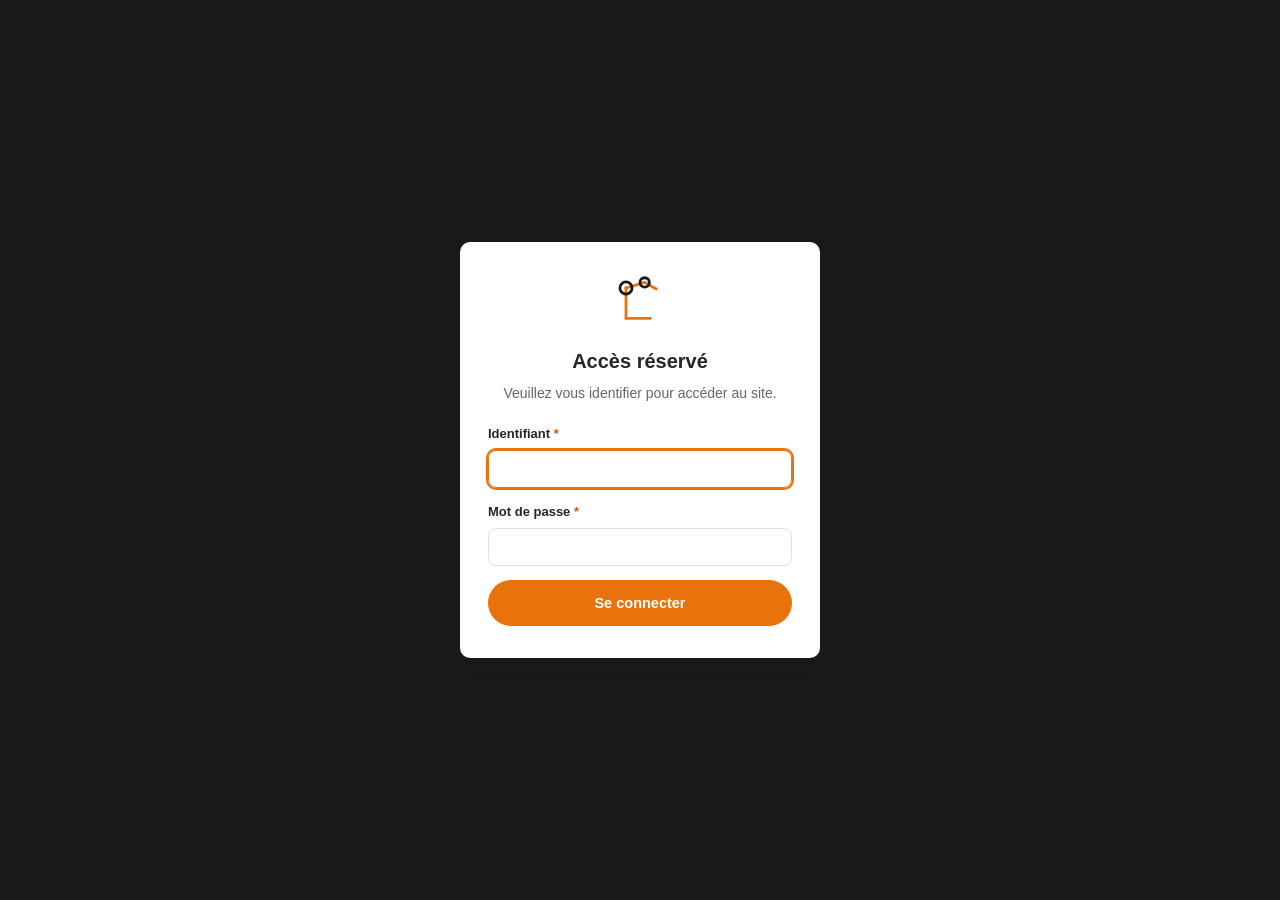
<file: contact.html>
<!DOCTYPE html>
<html lang="fr">
<head>
<meta charset="UTF-8">
<meta name="viewport" content="width=device-width, initial-scale=1.0">
<title>Contact — Axe Robotique & Automatisme</title>
<meta name="description" content="Contactez Axe Robotique & Automatisme pour tous vos projets de robotisation. Situé à Montagnat (01) entre Lyon et Genève.">
<link rel="icon" href="assets/logo.svg" type="image/svg+xml">
<link rel="stylesheet" href="css/style.css">
<script>
  try {
    if (localStorage.getItem("axe_auth") !== "ok") {
      document.documentElement.classList.add("axe-locked");
    }
  } catch (e) {
    document.documentElement.classList.add("axe-locked");
  }
</script>
</head>
<body>

<header class="site-header">
  <div class="header-inner">
    <a class="brand" href="index.html">
      <img src="assets/logo.svg" alt="Logo Axe Robotique & Automatisme">
      <span class="brand-text">AXE ROBOTIQUE<small>&amp; AUTOMATISME</small></span>
    </a>
    <button class="nav-toggle" aria-label="Ouvrir le menu">&#9776;</button>
    <nav class="main-nav">
      <a href="index.html">Configurateur</a>
      <a href="contact.html" class="active">Contact</a>
    </nav>
  </div>
</header>

<div class="page-banner">
  <div class="container">
    <h1>Contactez-nous</h1>
    <p>Situé proche de Bourg-en-Bresse, nous sommes implantés à proximité de Lyon, Mâcon, Oyonnax, Dijon, Genève, Annecy et Besançon.</p>
  </div>
</div>

<section>
  <div class="container contact-grid">

    <div class="contact-info-card">
      <h3 style="margin-top:0">Nos coordonnées</h3>
      <dl>
        <dt>Téléphone</dt>
        <dd><a href="tel:+33437629955">04 37 62 99 55</a></dd>

        <dt>Email</dt>
        <dd><a href="mailto:ries.thomas@axerobotique.com">ries.thomas@axerobotique.com</a></dd>

        <dt>Adresse</dt>
        <dd>110 chemin des Arcuires<br>01250 Montagnat</dd>

        <dt>Horaires</dt>
        <dd>Lundi - Vendredi : 8h00 - 18h00</dd>

        <dt>LinkedIn</dt>
        <dd><a href="https://www.linkedin.com/company/axe-robotique/" target="_blank" rel="noopener">linkedin.com/company/axe-robotique</a></dd>
      </dl>
    </div>

    <div>
      <h3 style="margin-top:0">Un projet en tête ?</h3>
      <p>Pour une demande de devis chiffrée sur une cellule de palettisation, préhenseur, convoyeur ou tout autre élément de notre catalogue, utilisez directement notre configurateur en ligne : votre sélection nous parvient par email avec le détail des quantités.</p>
      <div class="btn-row" style="margin-bottom:26px;">
        <a href="index.html" class="btn btn-primary">Accéder au configurateur de devis</a>
      </div>
      <p>Pour toute autre question (bureau d'étude, retrofit, machine sur mesure...), contactez-nous directement par téléphone ou email — nous vous répondrons sous 24 à 48h ouvrées.</p>
      <div class="btn-row">
        <a href="tel:+33437629955" class="btn btn-dark">Appeler le 04 37 62 99 55</a>
        <a href="mailto:ries.thomas@axerobotique.com" class="btn btn-outline" style="color:#1a1a1a;border-color:#1a1a1a">Envoyer un email</a>
      </div>
    </div>

  </div>
</section>

<footer class="site-footer">
  <div class="container">
    <div class="footer-grid">
      <div>
        <div class="footer-brand">
          <img src="assets/logo.svg" alt="">
          <strong style="color:#fff">Axe Robotique &amp; Automatisme</strong>
        </div>
        <p>Spécialisé dans le bureau d'étude automatisme, la réalisation robotique et cobotique. Basé à Montagnat (01), entre Lyon et Genève.</p>
      </div>
      <div>
        <h4>Navigation</h4>
        <ul>
          <li><a href="index.html">Configurateur</a></li>
          <li><a href="contact.html">Contact</a></li>
        </ul>
      </div>
      <div>
        <h4>Contact</h4>
        <ul>
          <li><a href="tel:+33437629955">04 37 62 99 55</a></li>
          <li><a href="mailto:ries.thomas@axerobotique.com">ries.thomas@axerobotique.com</a></li>
          <li>110 chemin des Arcuires, 01250 Montagnat</li>
          <li><a href="https://www.linkedin.com/company/axe-robotique/" target="_blank" rel="noopener">LinkedIn</a></li>
        </ul>
      </div>
    </div>
    <div class="footer-bottom">
      <span>© <span id="year"></span> Axe Robotique &amp; Automatisme — Tous droits réservés.</span>
      <span>SAS Axe Robotique &amp; Automatisme — 110 chemin des Arcuires, 01250 Montagnat</span>
    </div>
  </div>
</footer>

<script src="js/main.js"></script>
<script src="js/auth.js"></script>
<script>document.getElementById("year").textContent = new Date().getFullYear();</script>
</body>
</html>
</file>
<file: css/style.css>
/* ============================================================================
   Axe Robotique & Automatisme — feuille de style principale
   ============================================================================ */

:root {
  --noir: #1a1a1a;
  --noir-clair: #2b2b2b;
  --orange: #e8720c;
  --orange-fonce: #c25e08;
  --gris-clair: #f4f4f2;
  --gris-fonce: #dcdcd6;
  --gris-bordure: #e0e0dc;
  --texte: #262626;
  --blanc: #ffffff;
  --ombre: 0 4px 18px rgba(0, 0, 0, 0.08);
  --rayon: 10px;
  --font: -apple-system, BlinkMacSystemFont, "Segoe UI", Roboto, Helvetica, Arial, sans-serif;
}

* { box-sizing: border-box; }

html { scroll-behavior: smooth; }

body {
  margin: 0;
  font-family: var(--font);
  color: var(--texte);
  background: var(--blanc);
  line-height: 1.55;
}

img { max-width: 100%; display: block; }

a { color: inherit; }

.container {
  width: 100%;
  max-width: 1140px;
  margin: 0 auto;
  padding: 0 24px;
}

/* ---------- Header ---------- */
header.site-header {
  position: sticky;
  top: 0;
  z-index: 100;
  background: var(--blanc);
  border-bottom: 1px solid var(--gris-bordure);
}

.header-inner {
  display: flex;
  align-items: center;
  justify-content: space-between;
  padding: 14px 24px;
  max-width: 1140px;
  margin: 0 auto;
  gap: 16px;
}

.brand {
  display: flex;
  align-items: center;
  gap: 12px;
  text-decoration: none;
  color: var(--noir);
}

.brand img { width: 42px; height: 42px; }

.brand-text {
  font-weight: 800;
  line-height: 1.1;
  font-size: 15px;
  letter-spacing: 0.3px;
}

.brand-text small {
  display: block;
  font-weight: 600;
  color: var(--orange);
  font-size: 12px;
  letter-spacing: 1px;
}

nav.main-nav {
  display: flex;
  align-items: center;
  gap: 22px;
  font-size: 14.5px;
  font-weight: 600;
}

nav.main-nav a {
  text-decoration: none;
  color: var(--texte);
  padding: 8px 2px;
  border-bottom: 2px solid transparent;
  transition: border-color .15s, color .15s;
  white-space: nowrap;
}

nav.main-nav a:hover,
nav.main-nav a.active {
  color: var(--orange-fonce);
  border-bottom-color: var(--orange);
}

.nav-cta {
  background: var(--orange);
  color: var(--blanc) !important;
  padding: 9px 18px !important;
  border-radius: 30px;
  border-bottom: none !important;
}
.nav-cta:hover { background: var(--orange-fonce); color: var(--blanc) !important; }

.nav-toggle {
  display: none;
  background: none;
  border: none;
  font-size: 26px;
  cursor: pointer;
  color: var(--noir);
}

@media (max-width: 880px) {
  nav.main-nav {
    position: absolute;
    top: 100%;
    left: 0;
    right: 0;
    background: var(--blanc);
    flex-direction: column;
    align-items: flex-start;
    padding: 10px 24px 20px;
    border-bottom: 1px solid var(--gris-bordure);
    display: none;
    gap: 6px;
  }
  nav.main-nav.open { display: flex; }
  .nav-toggle { display: block; }
  .nav-cta { margin-top: 6px; }
}

/* ---------- Hero ---------- */
.hero {
  background: linear-gradient(135deg, var(--noir) 0%, #333 100%);
  color: var(--blanc);
  padding: 70px 0;
}
.hero .container { display: grid; grid-template-columns: 1.1fr 0.9fr; gap: 40px; align-items: center; }
.hero h1 { font-size: 2.4rem; line-height: 1.15; margin: 0 0 16px; }
.hero p.lead { font-size: 1.1rem; color: #d8d8d8; margin: 0 0 26px; max-width: 46ch; }
.hero-badges { display: flex; flex-wrap: wrap; gap: 10px; margin-top: 24px; }
.hero-badges span {
  background: rgba(255,255,255,.08);
  border: 1px solid rgba(255,255,255,.18);
  padding: 6px 14px;
  border-radius: 30px;
  font-size: 13px;
}
.hero-visual {
  border: 1px solid rgba(255,255,255,.15);
  border-radius: var(--rayon);
  padding: 30px;
  background: rgba(255,255,255,.04);
}
.hero-visual ul { margin: 0; padding: 0; list-style: none; display: grid; gap: 14px; }
.hero-visual li { display: flex; gap: 12px; align-items: flex-start; font-size: 14.5px; color: #eee; }
.hero-visual li .dot { width: 8px; height: 8px; border-radius: 50%; background: var(--orange); margin-top: 6px; flex: none; }

@media (max-width: 880px) {
  .hero .container { grid-template-columns: 1fr; }
  .hero h1 { font-size: 1.9rem; }
}

/* ---------- Buttons ---------- */
.btn {
  display: inline-block;
  padding: 13px 26px;
  border-radius: 30px;
  font-weight: 700;
  font-size: 14.5px;
  text-decoration: none;
  cursor: pointer;
  border: 2px solid transparent;
  transition: transform .1s, background .15s, color .15s, border-color .15s;
}
.btn:active { transform: translateY(1px); }
.btn-primary { background: var(--orange); color: var(--blanc); }
.btn-primary:hover { background: var(--orange-fonce); }
.btn-outline { background: transparent; color: var(--blanc); border-color: rgba(255,255,255,.5); }
.btn-outline:hover { border-color: var(--blanc); }
.btn-dark { background: var(--noir); color: var(--blanc); }
.btn-dark:hover { background: #000; }
.btn-row { display: flex; gap: 14px; flex-wrap: wrap; }

/* ---------- Sections ---------- */
section { padding: 64px 0; }
section.alt { background: var(--gris-clair); }
.section-head { max-width: 640px; margin: 0 0 40px; }
.eyebrow {
  color: var(--orange-fonce);
  text-transform: uppercase;
  font-weight: 800;
  font-size: 12.5px;
  letter-spacing: 1.5px;
  margin: 0 0 10px;
}
.section-head h2 { font-size: 1.9rem; margin: 0 0 10px; }
.section-head p { color: #555; margin: 0; }

/* ---------- Cards grid ---------- */
.grid { display: grid; gap: 24px; }
.grid-2 { grid-template-columns: repeat(2, 1fr); }
.grid-3 { grid-template-columns: repeat(3, 1fr); }
.grid-4 { grid-template-columns: repeat(4, 1fr); }
@media (max-width: 880px) {
  .grid-2, .grid-3, .grid-4 { grid-template-columns: 1fr; }
}

.card {
  background: var(--blanc);
  border: 1px solid var(--gris-bordure);
  border-radius: var(--rayon);
  padding: 26px;
  box-shadow: var(--ombre);
}
.card h3 { margin: 0 0 10px; font-size: 1.15rem; }
.card p { color: #555; margin: 0 0 14px; font-size: 14.5px; }
.card a.card-link { font-weight: 700; color: var(--orange-fonce); text-decoration: none; font-size: 14px; }
.card-icon {
  width: 46px; height: 46px;
  border-radius: 50%;
  background: rgba(232,114,12,.12);
  color: var(--orange-fonce);
  display: flex; align-items: center; justify-content: center;
  font-weight: 800; font-size: 18px;
  margin-bottom: 16px;
}

/* ---------- Activité detail blocks ---------- */
.activity-block {
  display: grid;
  grid-template-columns: 1fr 1fr;
  gap: 40px;
  align-items: center;
  padding: 50px 0;
  border-bottom: 1px solid var(--gris-bordure);
}
.activity-block:last-child { border-bottom: none; }
.activity-block.reverse .activity-text { order: 2; }
.activity-block.reverse .activity-media { order: 1; }
.activity-media {
  background: var(--gris-clair);
  border-radius: var(--rayon);
  min-height: 220px;
  display: flex;
  align-items: center;
  justify-content: center;
  color: #999;
  font-size: 13px;
  text-align: center;
  border: 1px dashed var(--gris-bordure);
  padding: 20px;
}
.activity-text h2 { font-size: 1.6rem; margin: 0 0 6px; }
.activity-text h3 { font-size: 1.15rem; margin: 22px 0 6px; }
.activity-text ul { padding-left: 20px; margin: 10px 0; }
.activity-text li { margin-bottom: 6px; }
.tag-row { display: flex; flex-wrap: wrap; gap: 8px; margin: 14px 0; }
.tag {
  background: var(--gris-clair);
  border: 1px solid var(--gris-bordure);
  border-radius: 6px;
  padding: 4px 10px;
  font-size: 12.5px;
  font-weight: 700;
  color: #444;
}
@media (max-width: 880px) {
  .activity-block, .activity-block.reverse { grid-template-columns: 1fr; }
  .activity-block.reverse .activity-text,
  .activity-block.reverse .activity-media { order: initial; }
}

/* ---------- CTA band ---------- */
.cta-band {
  background: var(--noir);
  color: var(--blanc);
  border-radius: var(--rayon);
  padding: 44px;
  display: flex;
  align-items: center;
  justify-content: space-between;
  gap: 24px;
  flex-wrap: wrap;
}
.cta-band h3 { margin: 0 0 6px; font-size: 1.4rem; }
.cta-band p { margin: 0; color: #ccc; }

/* ---------- Footer ---------- */
footer.site-footer {
  background: var(--noir);
  color: #ccc;
  padding: 50px 0 24px;
  font-size: 14px;
}
.footer-grid { display: grid; grid-template-columns: 1.4fr 1fr 1fr; gap: 32px; margin-bottom: 30px; }
.footer-grid h4 { color: var(--blanc); font-size: 14px; margin: 0 0 14px; text-transform: uppercase; letter-spacing: 1px; }
.footer-grid ul { list-style: none; padding: 0; margin: 0; }
.footer-grid li { margin-bottom: 9px; }
.footer-grid a { color: #ccc; text-decoration: none; }
.footer-grid a:hover { color: var(--orange); }
.footer-brand { display: flex; align-items: center; gap: 10px; margin-bottom: 14px; }
.footer-brand img { width: 34px; height: 34px; }
.footer-bottom {
  border-top: 1px solid #3a3a3a;
  padding-top: 18px;
  display: flex;
  justify-content: space-between;
  flex-wrap: wrap;
  gap: 10px;
  font-size: 12.5px;
  color: #999;
}
@media (max-width: 880px) {
  .footer-grid { grid-template-columns: 1fr; }
}

/* ---------- Page header (bandeau) ---------- */
.page-banner {
  background: var(--noir);
  color: var(--blanc);
  padding: 46px 0;
}
.page-banner h1 { margin: 0 0 8px; font-size: 2rem; }
.page-banner p { margin: 0; color: #ccc; max-width: 60ch; }
.breadcrumb { font-size: 13px; color: #999; margin-bottom: 10px; }
.breadcrumb a { color: #ccc; text-decoration: none; }

/* ============================================================================
   PAGE CATALOGUE / DEVIS
   ============================================================================ */

.devis-layout {
  display: grid;
  grid-template-columns: 1fr 380px;
  gap: 36px;
  align-items: start;
}
@media (max-width: 980px) {
  .devis-layout { grid-template-columns: 1fr; }
}

.catalogue-search { margin-bottom: 18px; }
.catalogue-search input {
  width: 100%;
  padding: 13px 16px;
  font-size: 14.5px;
  font-family: inherit;
  border: 1px solid var(--gris-bordure);
  border-radius: var(--rayon);
  background: var(--blanc);
}
.catalogue-search input:focus {
  outline: none;
  border-color: var(--orange);
}
.catalogue-search-empty { color: #888; padding: 4px 2px; }

.category {
  background: var(--blanc);
  border: 1px solid var(--gris-bordure);
  border-radius: var(--rayon);
  margin-bottom: 18px;
  overflow: hidden;
}
.category > summary {
  cursor: pointer;
  list-style: none;
  padding: 18px 22px;
  font-weight: 800;
  font-size: 15.5px;
  display: flex;
  align-items: center;
  justify-content: space-between;
  background: var(--gris-fonce);
}
.category > summary::-webkit-details-marker { display: none; }
.category-label {
  display: flex;
  align-items: center;
  gap: 10px;
}
.category-icon {
  font-size: 18px;
  line-height: 1;
  flex-shrink: 0;
  display: inline-flex;
}
.category-icon svg {
  display: block;
  color: var(--orange-fonce);
}
.category > summary::after {
  content: "+";
  font-size: 20px;
  color: var(--orange-fonce);
  font-weight: 400;
}
.category[open] > summary::after { content: "\2212"; }
.category-count {
  font-size: 12px;
  font-weight: 700;
  background: var(--orange);
  color: var(--blanc);
  padding: 2px 9px;
  border-radius: 20px;
  margin-left: 10px;
}

.subcategory {
  border-top: 1px solid var(--gris-bordure);
}
.subcategory > summary {
  cursor: pointer;
  list-style: none;
  padding: 12px 22px 12px 40px;
  font-weight: 700;
  font-size: 13.5px;
  color: #555;
  display: flex;
  align-items: center;
  justify-content: space-between;
  background: var(--gris-clair);
}
.subcategory > summary::-webkit-details-marker { display: none; }
.subcategory > summary::after {
  content: "+";
  font-size: 17px;
  color: var(--orange-fonce);
  font-weight: 400;
}
.subcategory[open] > summary::after { content: "\2212"; }
.subcategory .item-row { padding-left: 40px; }

.item-row {
  display: grid;
  grid-template-columns: auto 1fr auto auto;
  gap: 16px;
  align-items: center;
  padding: 16px 22px;
  border-top: 1px solid var(--gris-bordure);
}
.item-row .item-photo {
  width: 64px;
  height: 64px;
  object-fit: cover;
  border-radius: 8px;
  border: 1px solid var(--gris-bordure);
  background: var(--gris-clair);
}
.item-row .item-name { font-weight: 700; font-size: 14.5px; }
.item-row .item-desc { color: #666; font-size: 13px; margin-top: 4px; line-height: 1.45; }
.item-row .item-price { font-weight: 800; color: var(--orange-fonce); font-size: 14.5px; white-space: nowrap; text-align: right; min-width: 110px; }
.item-row .item-price small { display: block; font-weight: 500; color: #888; font-size: 11px; }

.qty-control {
  display: flex;
  align-items: center;
  border: 1px solid var(--gris-bordure);
  border-radius: 8px;
  overflow: hidden;
}
.qty-control button {
  width: 32px; height: 34px;
  border: none;
  background: var(--gris-clair);
  font-size: 16px;
  cursor: pointer;
  color: var(--texte);
}
.qty-control button:hover { background: #e9e9e5; }
.qty-control input {
  width: 44px;
  text-align: center;
  border: none;
  border-left: 1px solid var(--gris-bordure);
  border-right: 1px solid var(--gris-bordure);
  height: 34px;
  font-size: 14px;
  font-family: var(--font);
}
.qty-control input:focus { outline: none; }

@media (max-width: 620px) {
  .item-row { grid-template-columns: auto 1fr; }
  .item-row .item-price { text-align: left; grid-column: 1 / -1; }
  .item-row .item-photo { width: 48px; height: 48px; }
}

/* ---------- Cart sidebar ---------- */
.cart {
  position: sticky;
  top: 90px;
  background: var(--blanc);
  border: 1px solid var(--gris-bordure);
  border-radius: var(--rayon);
  box-shadow: var(--ombre);
  padding: 24px;
}
.cart h3 { margin: 0 0 4px; font-size: 1.1rem; }
.cart-header { display: flex; justify-content: space-between; align-items: baseline; gap: 10px; }
.cart-reset-btn {
  flex-shrink: 0;
  background: none;
  border: 1px solid var(--gris-bordure);
  border-radius: 6px;
  color: #888;
  font-size: 12px;
  font-weight: 600;
  padding: 5px 10px;
  cursor: pointer;
  transition: color 0.15s, border-color 0.15s;
}
.cart-reset-btn:hover { color: var(--orange); border-color: var(--orange); }
.cart .cart-sub { color: #777; font-size: 13px; margin: 0 0 16px; }
.cart-list { list-style: none; margin: 0 0 16px; padding: 0; max-height: 280px; overflow-y: auto; }
.cart-list li {
  display: flex;
  justify-content: space-between;
  gap: 10px;
  font-size: 13.5px;
  padding: 9px 0;
  border-bottom: 1px solid var(--gris-bordure);
}
.cart-list li .li-name { flex: 1; }
.cart-list li .li-qty { color: #888; font-weight: 700; }
.cart-empty { color: #999; font-size: 13.5px; padding: 10px 0; }
.cart-total {
  display: flex;
  justify-content: space-between;
  align-items: baseline;
  font-weight: 800;
  font-size: 1.05rem;
  padding-top: 12px;
  border-top: 2px solid var(--noir);
}
.cart-total small { display: block; font-weight: 500; font-size: 11px; color: #888; margin-top: 2px; }

.form-field { margin-bottom: 14px; }
.form-field label { display: block; font-size: 13px; font-weight: 700; margin-bottom: 6px; }
.form-field input,
.form-field textarea {
  width: 100%;
  padding: 10px 12px;
  border: 1px solid var(--gris-bordure);
  border-radius: 8px;
  font-family: var(--font);
  font-size: 14px;
}
.form-field input:focus,
.form-field textarea:focus { outline: 2px solid var(--orange); border-color: var(--orange); }
.form-field.required label::after { content: " *"; color: var(--orange-fonce); }

.form-msg {
  font-size: 13px;
  padding: 10px 12px;
  border-radius: 8px;
  margin-top: 12px;
  display: none;
}
.form-msg.show { display: block; }
.form-msg.error { background: #fdecec; color: #a12626; }
.form-msg.success { background: #ecf7ee; color: #1f7a34; }

.fallback-box { margin-top: 14px; }
.fallback-box textarea {
  width: 100%;
  height: 130px;
  font-family: ui-monospace, Menlo, Consolas, monospace;
  font-size: 12px;
  padding: 10px;
  border: 1px solid var(--gris-bordure);
  border-radius: 8px;
  resize: vertical;
}
.fallback-actions { display: flex; gap: 8px; margin-top: 8px; }
.fallback-actions .btn { padding: 9px 16px; font-size: 13px; }

/* ---------- Contact page ---------- */
.contact-grid { display: grid; grid-template-columns: 1fr 1fr; gap: 40px; }
.contact-info-card {
  background: var(--gris-clair);
  border-radius: var(--rayon);
  padding: 28px;
  border: 1px solid var(--gris-bordure);
}
.contact-info-card dl { margin: 18px 0 0; }
.contact-info-card dt { font-size: 12px; text-transform: uppercase; letter-spacing: .5px; color: #888; font-weight: 700; margin-top: 16px; }
.contact-info-card dd { margin: 4px 0 0; font-size: 15px; font-weight: 600; }
@media (max-width: 880px) { .contact-grid { grid-template-columns: 1fr; } }

/* ---------- Realisations ---------- */
.realisation-card { display: flex; flex-direction: column; height: 100%; }
.realisation-card .r-media {
  background: var(--gris-clair);
  border: 1px dashed var(--gris-bordure);
  border-radius: 8px;
  height: 150px;
  display: flex; align-items: center; justify-content: center;
  color: #999; font-size: 12.5px; margin-bottom: 14px;
}

/* ---------- Verrouillage d'accès (login) ---------- */
html.axe-locked body > *:not(#axe-login-overlay) { display: none !important; }
html.axe-locked body { overflow: hidden; }

.axe-login-overlay {
  position: fixed;
  inset: 0;
  z-index: 9999;
  display: flex;
  align-items: center;
  justify-content: center;
  background: var(--noir);
  padding: 24px;
}
.axe-login-box {
  width: 100%;
  max-width: 360px;
  background: var(--blanc);
  border-radius: var(--rayon);
  box-shadow: var(--ombre);
  padding: 32px 28px;
  text-align: center;
}
.axe-login-logo { width: 56px; height: 56px; margin: 0 auto 16px; }
.axe-login-box h2 { margin: 0 0 6px; font-size: 20px; }
.axe-login-box p { margin: 0 0 20px; color: #666; font-size: 14px; }
.axe-login-box form { text-align: left; }
.axe-login-error {
  font-size: 13px;
  color: #a12626;
  background: #fdecec;
  padding: 10px 12px;
  border-radius: 8px;
  margin: 12px 0 0;
}
.realisation-card .r-date { color: #999; font-size: 12px; margin-bottom: 6px; }
</file>
